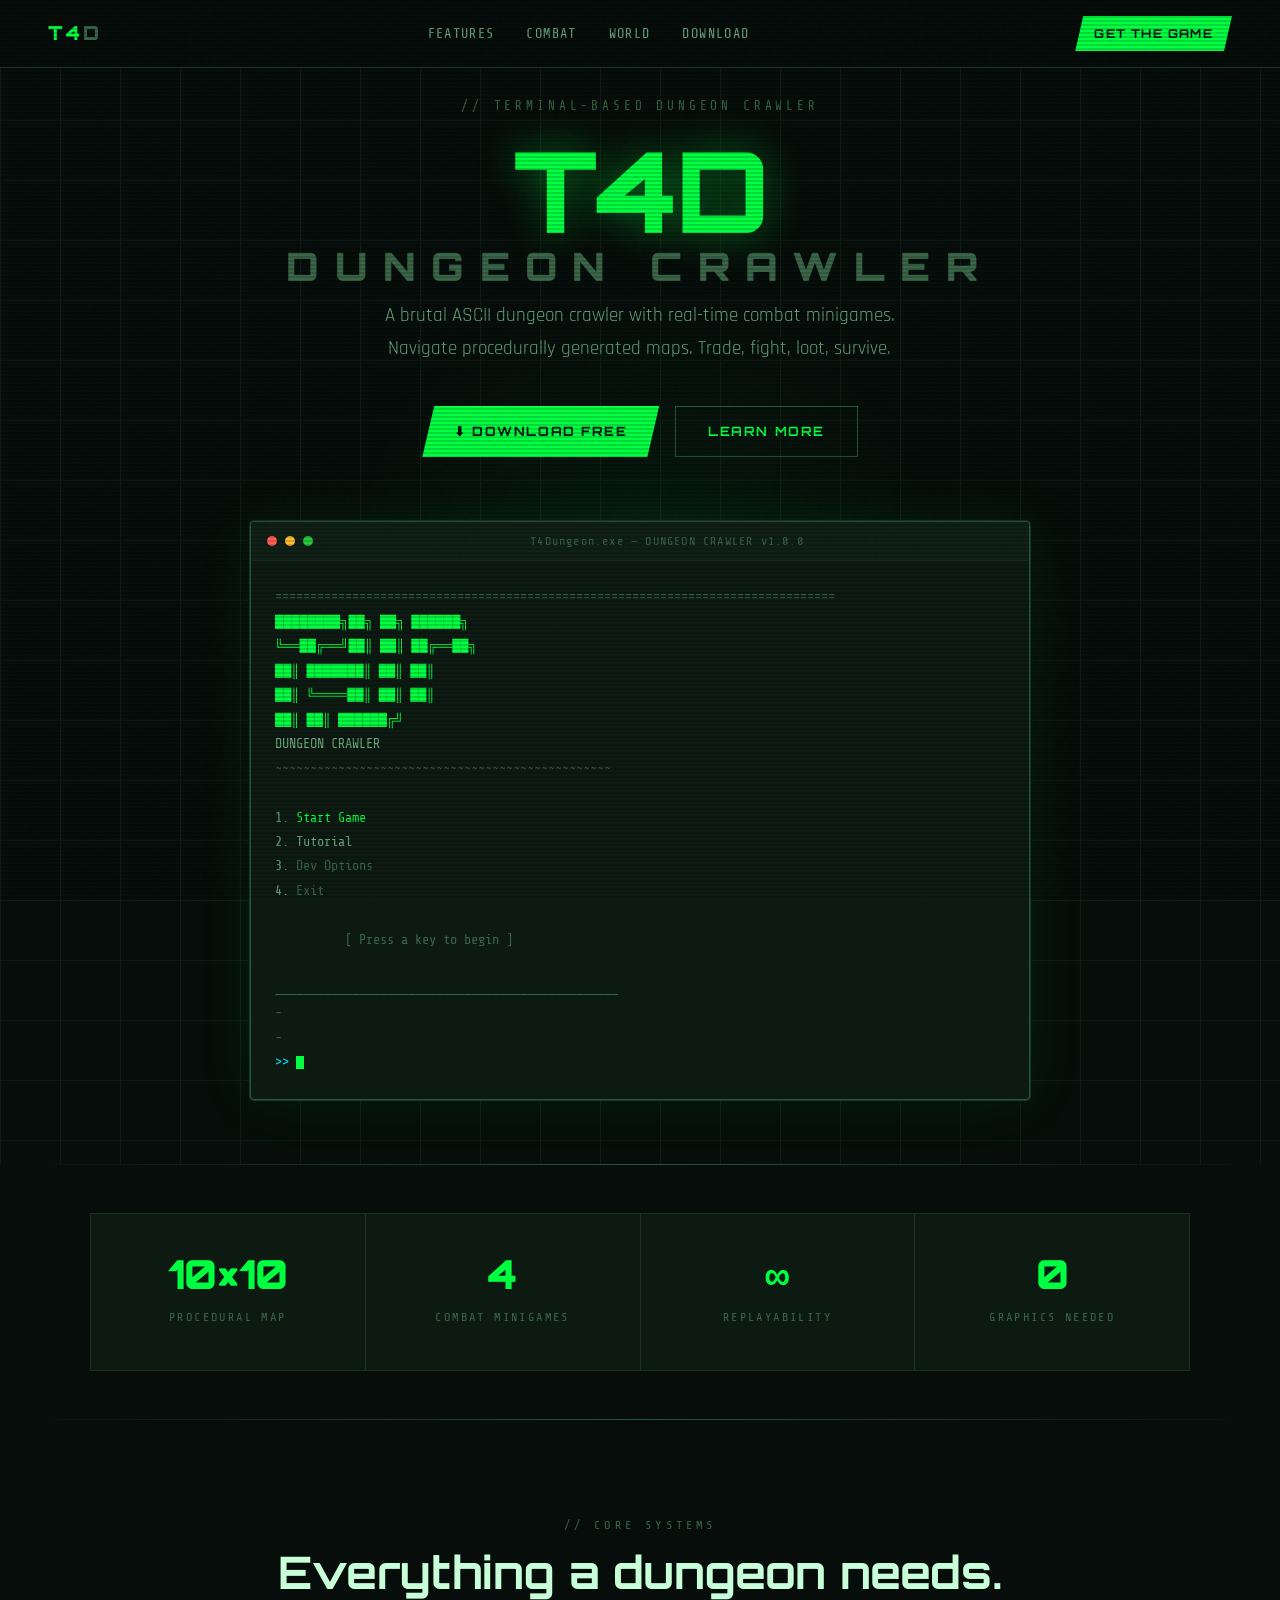
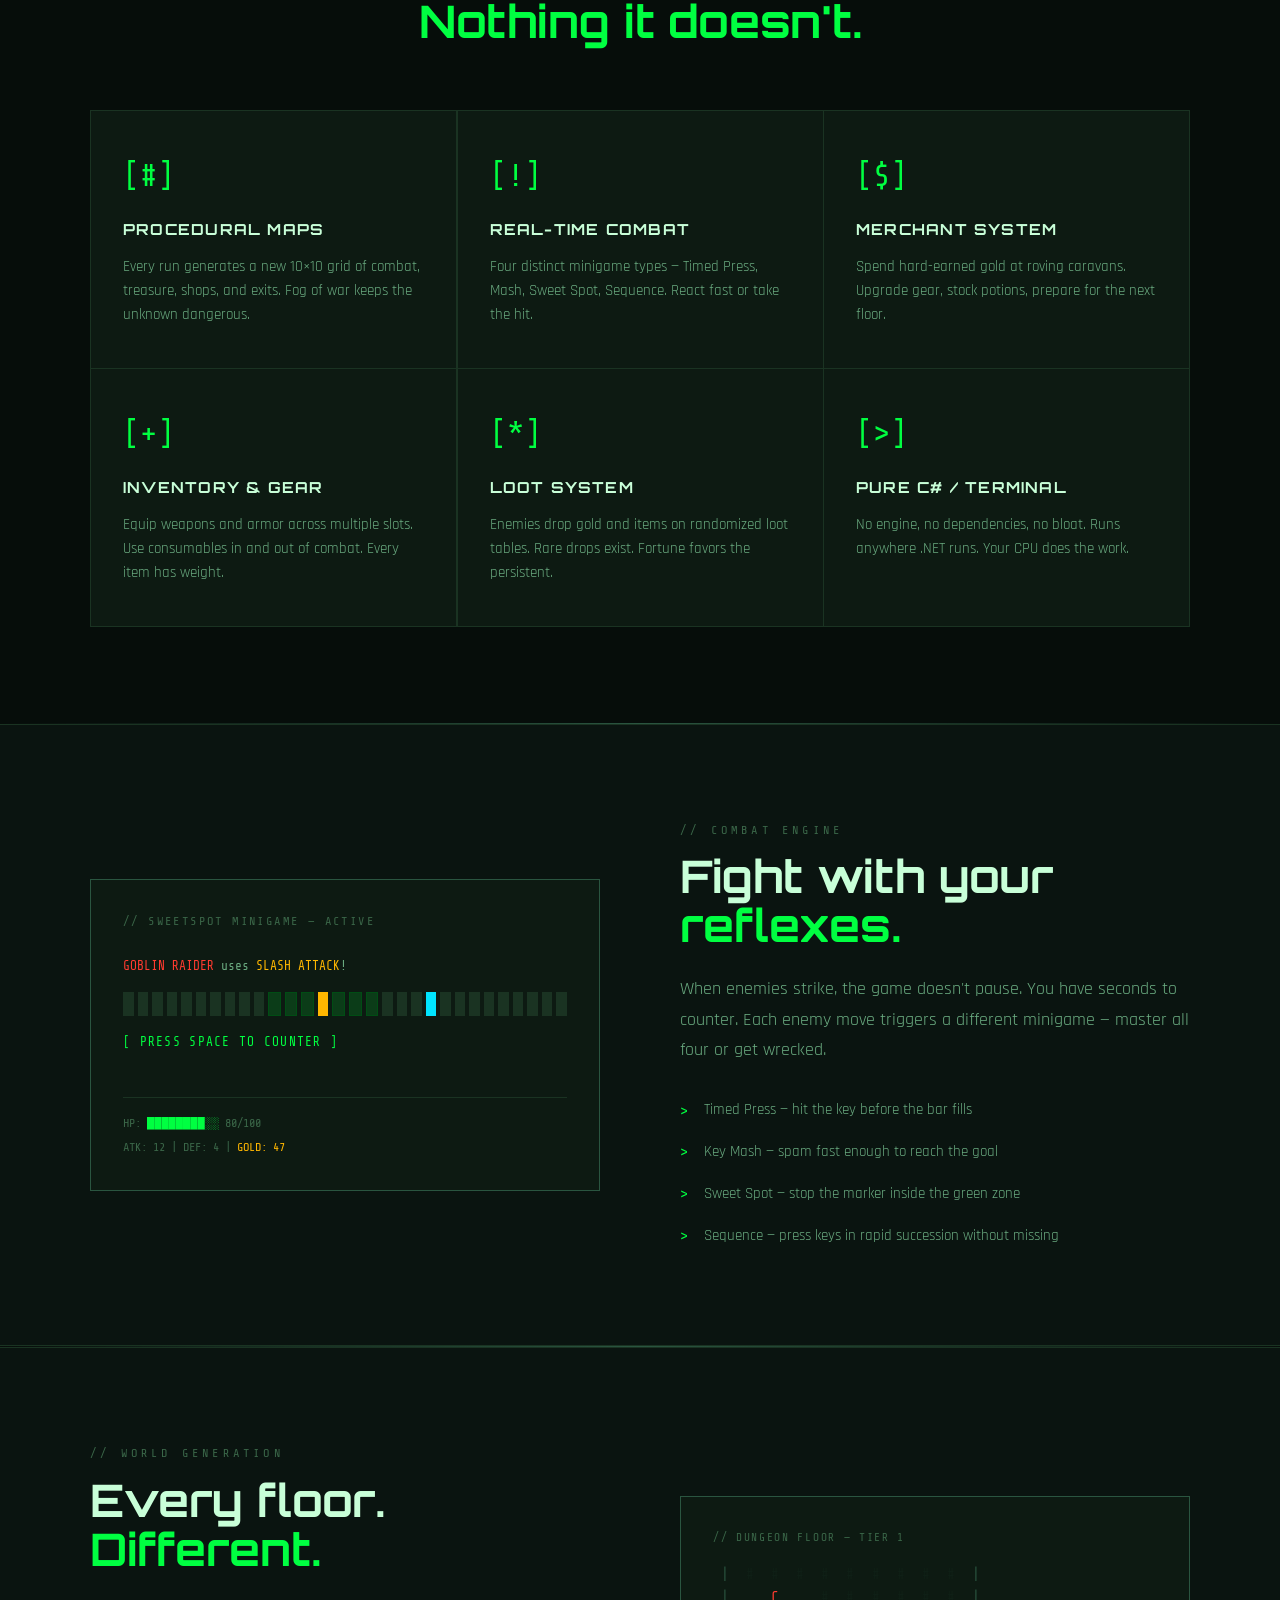
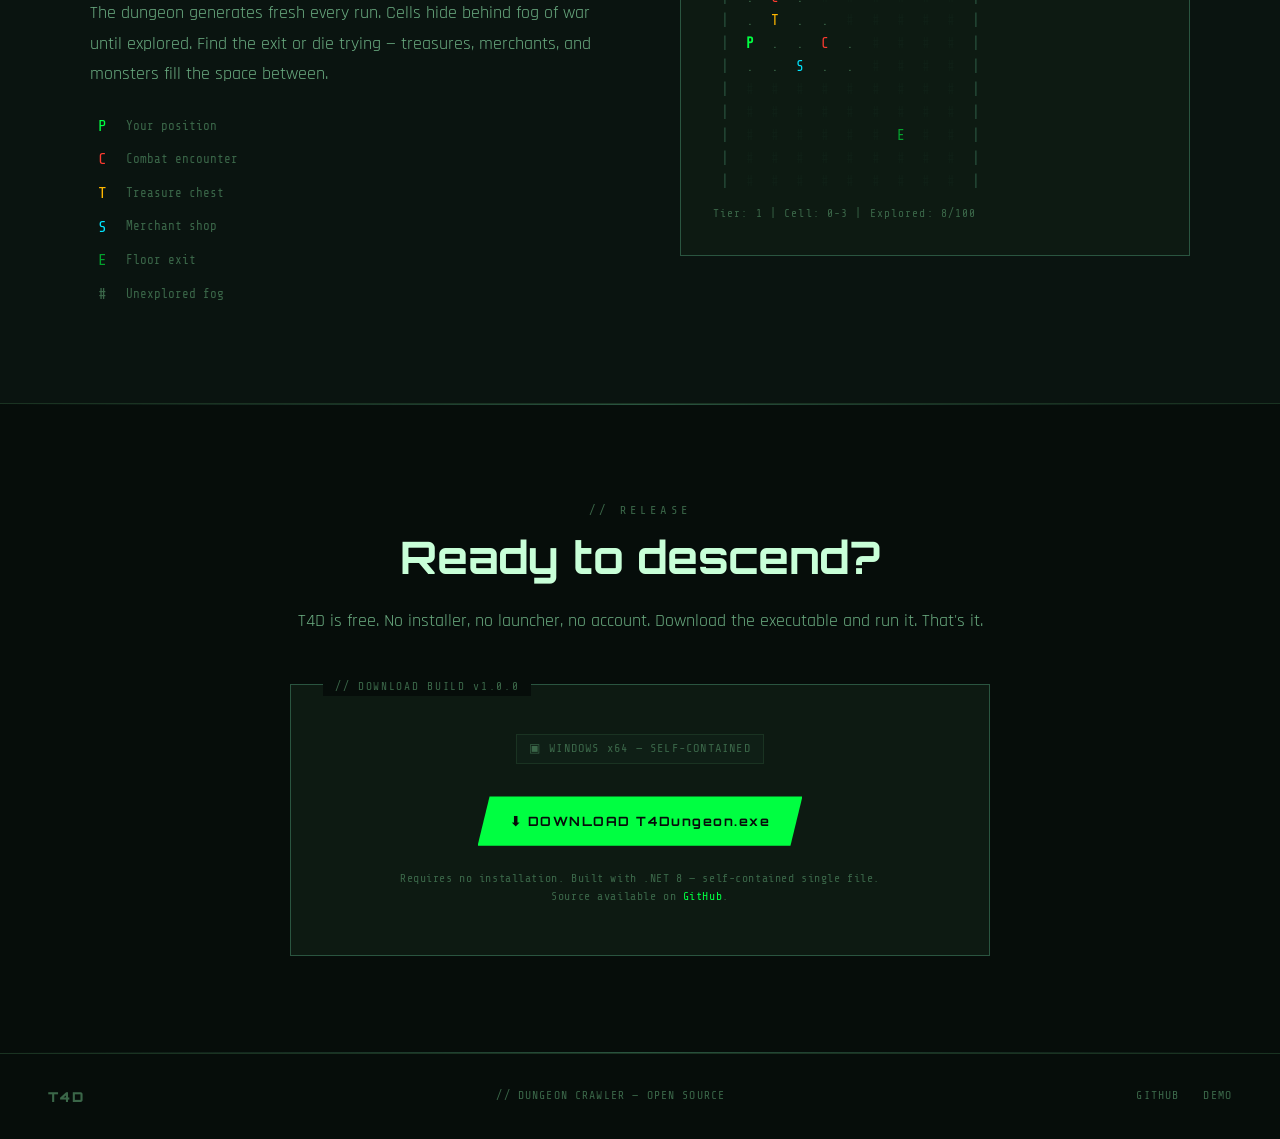
<file: RedTowerAdventure.Web/wwwroot/index.html>
﻿<!DOCTYPE html>
<html lang="en">
<head>
    <meta charset="utf-8" />
    <meta name="viewport" content="width=device-width, initial-scale=1.0" />
    <title>T4D — Dungeon Crawler</title>
    <link href="https://fonts.googleapis.com/css2?family=Share+Tech+Mono&family=Rajdhani:wght@300;400;600;700&family=Orbitron:wght@400;700;900&display=swap" rel="stylesheet" />
    <style>
        * {
            margin: 0;
            padding: 0;
            box-sizing: border-box;
        }

        :root {
            --green: #00ff41;
            --green-dim: #00c832;
            --green-dark: #004d14;
            --bg: #060d0a;
            --bg2: #0a1410;
            --bg3: #0f1f16;
            --panel: #0d1a12;
            --border: #1a3322;
            --border-bright: #2a5540;
            --text: #c8ffd8;
            --text-dim: #6aab80;
            --text-muted: #3a6648;
            --amber: #ffb700;
            --red: #ff3b30;
            --cyan: #00e5ff;
        }

        html {
            scroll-behavior: smooth;
        }

        body {
            background: var(--bg);
            color: var(--text);
            font-family: 'Rajdhani',sans-serif;
            font-size: 18px;
            line-height: 1.6;
            overflow-x: hidden;
        }

            /* SCANLINE OVERLAY */
            body::before {
                content: '';
                position: fixed;
                inset: 0;
                background: repeating-linear-gradient( 0deg, transparent, transparent 2px, rgba(0,0,0,0.15) 2px, rgba(0,0,0,0.15) 4px );
                pointer-events: none;
                z-index: 1000;
            }

            /* NOISE TEXTURE */
            body::after {
                content: '';
                position: fixed;
                inset: 0;
                background-image: url("data:image/svg+xml,%3Csvg viewBox='0 0 200 200' xmlns='http://www.w3.org/2000/svg'%3E%3Cfilter id='n'%3E%3CfeTurbulence type='fractalNoise' baseFrequency='0.9' numOctaves='4' stitchTiles='stitch'/%3E%3C/filter%3E%3Crect width='100%25' height='100%25' filter='url(%23n)' opacity='0.04'/%3E%3C/svg%3E");
                pointer-events: none;
                z-index: 999;
                opacity: 0.4;
            }

        /* ─── NAV ─── */
        nav {
            position: fixed;
            top: 0;
            left: 0;
            right: 0;
            z-index: 100;
            display: flex;
            align-items: center;
            justify-content: space-between;
            padding: 1rem 3rem;
            border-bottom: 1px solid var(--border);
            background: rgba(6,13,10,0.9);
            backdrop-filter: blur(12px);
        }

        .nav-logo {
            font-family: 'Orbitron',monospace;
            font-weight: 900;
            font-size: 1.2rem;
            color: var(--green);
            letter-spacing: 0.15em;
            text-decoration: none;
        }

            .nav-logo span {
                color: var(--text-muted);
            }

        .nav-links {
            display: flex;
            gap: 2rem;
            list-style: none;
        }

            .nav-links a {
                font-family: 'Share Tech Mono',monospace;
                font-size: 0.85rem;
                color: var(--text-dim);
                text-decoration: none;
                letter-spacing: 0.1em;
                transition: color 0.2s;
            }

                .nav-links a:hover {
                    color: var(--green);
                }

        .nav-cta {
            font-family: 'Orbitron',monospace;
            font-size: 0.75rem;
            font-weight: 700;
            color: var(--bg);
            background: var(--green);
            border: none;
            padding: 0.5rem 1.2rem;
            cursor: pointer;
            letter-spacing: 0.1em;
            text-decoration: none;
            transition: all 0.2s;
            clip-path: polygon(8px 0%, 100% 0%, calc(100% - 8px) 100%, 0% 100%);
        }

            .nav-cta:hover {
                background: var(--green-dim);
                transform: translateY(-1px);
            }

        /* ─── HERO ─── */
        .hero {
            min-height: 100vh;
            display: flex;
            flex-direction: column;
            align-items: center;
            justify-content: center;
            position: relative;
            padding: 6rem 2rem 4rem;
            overflow: hidden;
        }

        .hero-grid {
            position: absolute;
            inset: 0;
            background-image: linear-gradient(var(--border) 1px, transparent 1px), linear-gradient(90deg, var(--border) 1px, transparent 1px);
            background-size: 60px 60px;
            opacity: 0.4;
            animation: gridPan 20s linear infinite;
        }

        @keyframes gridPan {
            0% {
                transform: translateY(0);
            }

            100% {
                transform: translateY(60px);
            }
        }

        .hero-glow {
            position: absolute;
            width: 600px;
            height: 600px;
            border-radius: 50%;
            background: radial-gradient(circle, rgba(0,255,65,0.06) 0%, transparent 70%);
            top: 50%;
            left: 50%;
            transform: translate(-50%,-50%);
            animation: pulse 4s ease-in-out infinite;
        }

        @keyframes pulse {
            0%,100% {
                transform: translate(-50%,-50%) scale(1);
            }

            50% {
                transform: translate(-50%,-50%) scale(1.1);
            }
        }

        .hero-content {
            position: relative;
            z-index: 2;
            text-align: center;
            max-width: 900px;
        }

        .hero-eyebrow {
            font-family: 'Share Tech Mono',monospace;
            font-size: 0.8rem;
            color: var(--text-muted);
            letter-spacing: 0.3em;
            margin-bottom: 1.5rem;
            animation: fadeUp 0.8s ease both;
        }

        .hero-title {
            font-family: 'Orbitron',monospace;
            font-size: clamp(3rem, 10vw, 7rem);
            font-weight: 900;
            line-height: 0.9;
            letter-spacing: -0.02em;
            margin-bottom: 1rem;
            animation: fadeUp 0.8s 0.1s ease both;
        }

            .hero-title .t4 {
                color: var(--green);
                text-shadow: 0 0 40px rgba(0,255,65,0.4);
                display: block;
            }

            .hero-title .d {
                color: var(--text-muted);
                font-size: 0.35em;
                letter-spacing: 0.4em;
                display: block;
                margin-top: 0.2em;
            }

        .hero-desc {
            font-size: 1.2rem;
            color: var(--text-dim);
            max-width: 560px;
            margin: 0 auto 2.5rem;
            line-height: 1.7;
            animation: fadeUp 0.8s 0.2s ease both;
        }

        .hero-actions {
            display: flex;
            gap: 1rem;
            justify-content: center;
            flex-wrap: wrap;
            animation: fadeUp 0.8s 0.3s ease both;
        }

        .btn-primary {
            font-family: 'Orbitron',monospace;
            font-size: 0.8rem;
            font-weight: 700;
            color: var(--bg);
            background: var(--green);
            border: none;
            padding: 0.9rem 2rem;
            cursor: pointer;
            letter-spacing: 0.12em;
            text-decoration: none;
            display: inline-flex;
            align-items: center;
            gap: 0.5rem;
            transition: all 0.2s;
            clip-path: polygon(12px 0%, 100% 0%, calc(100% - 12px) 100%, 0% 100%);
        }

            .btn-primary:hover {
                background: var(--green-dim);
                transform: translateY(-2px);
                box-shadow: 0 8px 30px rgba(0,255,65,0.25);
            }

        .btn-secondary {
            font-family: 'Orbitron',monospace;
            font-size: 0.8rem;
            font-weight: 700;
            color: var(--green);
            background: transparent;
            border: 1px solid var(--border-bright);
            padding: 0.9rem 2rem;
            cursor: pointer;
            letter-spacing: 0.12em;
            text-decoration: none;
            display: inline-flex;
            align-items: center;
            gap: 0.5rem;
            transition: all 0.2s;
        }

            .btn-secondary:hover {
                border-color: var(--green);
                background: rgba(0,255,65,0.05);
                transform: translateY(-2px);
            }

        /* TERMINAL PREVIEW */
        .terminal-preview {
            position: relative;
            z-index: 2;
            margin-top: 4rem;
            width: 100%;
            max-width: 780px;
            animation: fadeUp 0.8s 0.4s ease both;
        }

        .terminal-frame {
            background: var(--panel);
            border: 1px solid var(--border-bright);
            border-radius: 4px;
            overflow: hidden;
            box-shadow: 0 0 60px rgba(0,255,65,0.08), 0 0 0 1px var(--border);
        }

        .terminal-bar {
            background: var(--bg3);
            padding: 0.6rem 1rem;
            display: flex;
            align-items: center;
            gap: 0.5rem;
            border-bottom: 1px solid var(--border);
        }

        .terminal-dot {
            width: 10px;
            height: 10px;
            border-radius: 50%;
        }

        .dot-red {
            background: #ff5f57;
        }

        .dot-yellow {
            background: #ffbd2e;
        }

        .dot-green {
            background: #28ca41;
        }

        .terminal-title {
            flex: 1;
            text-align: center;
            font-family: 'Share Tech Mono',monospace;
            font-size: 0.75rem;
            color: var(--text-muted);
            letter-spacing: 0.1em;
        }

        .terminal-body {
            padding: 1.5rem;
            font-family: 'Share Tech Mono',monospace;
            font-size: 0.85rem;
            line-height: 1.8;
            min-height: 280px;
        }

        .t-green {
            color: var(--green);
        }

        .t-dim {
            color: var(--text-dim);
        }

        .t-muted {
            color: var(--text-muted);
        }

        .t-amber {
            color: var(--amber);
        }

        .t-cyan {
            color: var(--cyan);
        }

        .t-red {
            color: var(--red);
        }

        .cursor {
            display: inline-block;
            width: 8px;
            height: 1em;
            background: var(--green);
            vertical-align: text-bottom;
            animation: blink 1s step-end infinite;
        }

        @keyframes blink {
            0%,100% {
                opacity: 1;
            }

            50% {
                opacity: 0;
            }
        }

        @keyframes fadeUp {
            from {
                opacity: 0;
                transform: translateY(24px);
            }

            to {
                opacity: 1;
                transform: translateY(0);
            }
        }

        /* ─── DIVIDER ─── */
        .divider {
            height: 1px;
            background: linear-gradient(90deg, transparent, var(--border-bright), transparent);
            margin: 0;
        }

        /* ─── SECTION BASE ─── */
        section {
            padding: 6rem 2rem;
        }

        .section-label {
            font-family: 'Share Tech Mono',monospace;
            font-size: 0.75rem;
            color: var(--text-muted);
            letter-spacing: 0.35em;
            margin-bottom: 0.75rem;
        }

        .section-title {
            font-family: 'Orbitron',monospace;
            font-weight: 700;
            font-size: clamp(1.8rem, 4vw, 2.8rem);
            color: var(--text);
            line-height: 1.1;
            margin-bottom: 1.5rem;
        }

            .section-title em {
                font-style: normal;
                color: var(--green);
            }

        /* ─── FEATURES ─── */
        .features {
            max-width: 1100px;
            margin: 0 auto;
            text-align: center;
        }

        .features-header {
            margin-bottom: 4rem;
        }

        .features-grid {
            display: grid;
            grid-template-columns: repeat(auto-fit,minmax(280px,1fr));
            gap: 1.5px;
            background: var(--border);
            border: 1px solid var(--border);
        }

        .feature-card {
            background: var(--panel);
            padding: 2.5rem 2rem;
            text-align: left;
            position: relative;
            overflow: hidden;
            transition: background 0.3s;
        }

            .feature-card::before {
                content: '';
                position: absolute;
                top: 0;
                left: 0;
                right: 0;
                height: 2px;
                background: var(--green);
                transform: scaleX(0);
                transform-origin: left;
                transition: transform 0.3s;
            }

            .feature-card:hover {
                background: var(--bg3);
            }

                .feature-card:hover::before {
                    transform: scaleX(1);
                }

        .feature-icon {
            font-family: 'Share Tech Mono',monospace;
            font-size: 2rem;
            color: var(--green);
            margin-bottom: 1rem;
            display: block;
        }

        .feature-title {
            font-family: 'Orbitron',monospace;
            font-size: 0.95rem;
            font-weight: 700;
            color: var(--text);
            letter-spacing: 0.08em;
            margin-bottom: 0.75rem;
        }

        .feature-desc {
            font-size: 0.95rem;
            color: var(--text-dim);
            line-height: 1.6;
        }

        /* ─── COMBAT ─── */
        .combat {
            background: var(--bg2);
            border-top: 1px solid var(--border);
            border-bottom: 1px solid var(--border);
        }

        .combat-inner {
            max-width: 1100px;
            margin: 0 auto;
            display: grid;
            grid-template-columns: 1fr 1fr;
            gap: 5rem;
            align-items: center;
        }

        .combat-visual {
            position: relative;
        }

        .minigame-demo {
            background: var(--panel);
            border: 1px solid var(--border-bright);
            padding: 2rem;
            font-family: 'Share Tech Mono',monospace;
        }

        .minigame-title {
            font-size: 0.75rem;
            color: var(--text-muted);
            letter-spacing: 0.2em;
            margin-bottom: 1.5rem;
        }

        .minigame-bar {
            display: flex;
            gap: 4px;
            margin-bottom: 1rem;
        }

        .bar-seg {
            height: 24px;
            flex: 1;
            background: var(--border);
            transition: background 0.1s;
        }

            .bar-seg.filled {
                background: var(--green);
            }

            .bar-seg.zone {
                background: rgba(0,255,65,0.15);
                border: 1px solid var(--green-dark);
            }

            .bar-seg.target {
                background: var(--amber);
            }

            .bar-seg.marker {
                background: var(--cyan);
                animation: markerBounce 1.5s ease-in-out infinite alternate;
            }

        @keyframes markerBounce {
            0% {
                filter: brightness(0.7);
            }

            100% {
                filter: brightness(1.3);
            }
        }

        .minigame-prompt {
            font-size: 0.8rem;
            color: var(--green);
            letter-spacing: 0.1em;
        }

        .combat-text .section-label {
            text-align: left;
        }

        .combat-text .section-title {
            text-align: left;
        }

        .combat-features {
            list-style: none;
            margin-top: 2rem;
            display: flex;
            flex-direction: column;
            gap: 1rem;
        }

            .combat-features li {
                display: flex;
                align-items: flex-start;
                gap: 1rem;
                font-size: 0.95rem;
                color: var(--text-dim);
            }

                .combat-features li::before {
                    content: '>';
                    font-family: 'Share Tech Mono',monospace;
                    color: var(--green);
                    flex-shrink: 0;
                    margin-top: 0.1em;
                }

        /* ─── STATS ─── */
        .stats {
            max-width: 1100px;
            margin: 0 auto;
            display: grid;
            grid-template-columns: repeat(4,1fr);
            gap: 1px;
            background: var(--border);
            border: 1px solid var(--border);
        }

        .stat {
            background: var(--panel);
            padding: 2.5rem 2rem;
            text-align: center;
        }

        .stat-number {
            font-family: 'Orbitron',monospace;
            font-size: 2.5rem;
            font-weight: 900;
            color: var(--green);
            display: block;
            line-height: 1;
            margin-bottom: 0.5rem;
        }

        .stat-label {
            font-family: 'Share Tech Mono',monospace;
            font-size: 0.75rem;
            color: var(--text-muted);
            letter-spacing: 0.2em;
        }

        /* ─── MAP SECTION ─── */
        .map-section {
            background: var(--bg2);
            border-top: 1px solid var(--border);
            border-bottom: 1px solid var(--border);
        }

        .map-inner {
            max-width: 1100px;
            margin: 0 auto;
            display: grid;
            grid-template-columns: 1fr 1fr;
            gap: 5rem;
            align-items: center;
        }

        .ascii-map {
            font-family: 'Share Tech Mono',monospace;
            font-size: 0.9rem;
            line-height: 1.6;
            color: var(--text-dim);
            background: var(--panel);
            border: 1px solid var(--border-bright);
            padding: 2rem;
        }

        .map-row {
            display: flex;
            gap: 0.15em;
        }

        .cell {
            display: inline-flex;
            align-items: center;
            justify-content: center;
            width: 1.6em;
            height: 1.6em;
        }

        .cell-empty {
            color: var(--text-muted);
        }

        .cell-wall {
            color: var(--border-bright);
        }

        .cell-player {
            color: var(--green);
            font-weight: bold;
            animation: playerPulse 2s ease-in-out infinite;
        }

        .cell-combat {
            color: var(--red);
        }

        .cell-treasure {
            color: var(--amber);
        }

        .cell-shop {
            color: var(--cyan);
        }

        .cell-exit {
            color: var(--green);
            opacity: 0.6;
        }

        .cell-fog {
            color: var(--bg3);
        }

        @keyframes playerPulse {
            0%,100% {
                text-shadow: none;
            }

            50% {
                text-shadow: 0 0 12px var(--green);
            }
        }

        .map-legend {
            display: flex;
            flex-direction: column;
            gap: 0.5rem;
            margin-top: 1.5rem;
        }

        .legend-item {
            display: flex;
            align-items: center;
            gap: 0.75rem;
            font-family: 'Share Tech Mono',monospace;
            font-size: 0.78rem;
            color: var(--text-muted);
        }

        .legend-sym {
            width: 1.5em;
            text-align: center;
            font-size: 1rem;
        }

        /* ─── DOWNLOAD ─── */
        .download {
            max-width: 700px;
            margin: 0 auto;
            text-align: center;
        }

        .download-box {
            margin-top: 3rem;
            border: 1px solid var(--border-bright);
            padding: 3rem;
            position: relative;
            background: var(--panel);
        }

            .download-box::before {
                content: '// DOWNLOAD BUILD v1.0.0';
                position: absolute;
                top: -0.7em;
                left: 2rem;
                background: var(--bg);
                padding: 0 0.75rem;
                font-family: 'Share Tech Mono',monospace;
                font-size: 0.7rem;
                color: var(--text-muted);
                letter-spacing: 0.15em;
            }

        .platform-badge {
            display: inline-flex;
            align-items: center;
            gap: 0.5rem;
            font-family: 'Share Tech Mono',monospace;
            font-size: 0.75rem;
            color: var(--text-muted);
            background: var(--bg3);
            border: 1px solid var(--border);
            padding: 0.3rem 0.75rem;
            margin-bottom: 2rem;
            letter-spacing: 0.1em;
        }

        .download-note {
            margin-top: 1.5rem;
            font-family: 'Share Tech Mono',monospace;
            font-size: 0.72rem;
            color: var(--text-muted);
            letter-spacing: 0.05em;
        }

        /* ─── FOOTER ─── */
        footer {
            border-top: 1px solid var(--border);
            padding: 2rem 3rem;
            display: flex;
            align-items: center;
            justify-content: space-between;
        }

        .footer-logo {
            font-family: 'Orbitron',monospace;
            font-size: 0.85rem;
            font-weight: 900;
            color: var(--text-muted);
            letter-spacing: 0.15em;
        }

        .footer-text {
            font-family: 'Share Tech Mono',monospace;
            font-size: 0.72rem;
            color: var(--text-muted);
            letter-spacing: 0.1em;
        }

        .footer-links {
            display: flex;
            gap: 1.5rem;
        }

            .footer-links a {
                font-family: 'Share Tech Mono',monospace;
                font-size: 0.72rem;
                color: var(--text-muted);
                text-decoration: none;
                letter-spacing: 0.1em;
                transition: color 0.2s;
            }

                .footer-links a:hover {
                    color: var(--green);
                }

        @media(max-width:768px) {
            nav {
                padding: 1rem 1.5rem;
            }

            .nav-links {
                display: none;
            }

            .combat-inner, .map-inner {
                grid-template-columns: 1fr;
            }

            .stats {
                grid-template-columns: repeat(2,1fr);
            }

            footer {
                flex-direction: column;
                gap: 1rem;
                text-align: center;
            }
        }
    </style>
</head>
<body>

    <nav>
        <a class="nav-logo" href="#">T4<span>D</span></a>
        <ul class="nav-links">
            <li><a href="#features">FEATURES</a></li>
            <li><a href="#combat">COMBAT</a></li>
            <li><a href="#world">WORLD</a></li>
            <li><a href="#download">DOWNLOAD</a></li>
        </ul>
        <a class="nav-cta" href="#download">GET THE GAME</a>
    </nav>

    <!-- ─── HERO ─── -->
    <section class="hero">
        <div class="hero-grid"></div>
        <div class="hero-glow"></div>

        <div class="hero-content">
            <p class="hero-eyebrow">// TERMINAL-BASED DUNGEON CRAWLER</p>
            <h1 class="hero-title">
                <span class="t4">T4D</span>
                <span class="d">DUNGEON CRAWLER</span>
            </h1>
            <p class="hero-desc">
                A brutal ASCII dungeon crawler with real-time combat minigames.
                Navigate procedurally generated maps. Trade, fight, loot, survive.
            </p>
            <div class="hero-actions">
                <a href="#download" class="btn-primary">⬇ DOWNLOAD FREE</a>
                <a href="#features" class="btn-secondary">LEARN MORE</a>
            </div>
        </div>

        <div class="terminal-preview">
            <div class="terminal-frame">
                <div class="terminal-bar">
                    <div class="terminal-dot dot-red"></div>
                    <div class="terminal-dot dot-yellow"></div>
                    <div class="terminal-dot dot-green"></div>
                    <div class="terminal-title">T4Dungeon.exe — DUNGEON CRAWLER v1.0.0</div>
                </div>
                <div class="terminal-body">
                    <div><span class="t-muted">================================================================================</span></div>
                    <div><span class="t-green">████████╗██╗  ██╗    ██████╗ </span></div>
                    <div><span class="t-green">╚══██╔══╝██║  ██║    ██╔══██╗</span></div>
                    <div><span class="t-green">   ██║   ███████║    ██║  ██║</span></div>
                    <div><span class="t-green">   ██║   ╚════██║    ██║  ██║</span></div>
                    <div><span class="t-green">   ██║        ██║    ██████╔╝</span></div>
                    <div><span class="t-dim">      DUNGEON CRAWLER</span></div>
                    <div><span class="t-muted">~~~~~~~~~~~~~~~~~~~~~~~~~~~~~~~~~~~~~~~~~~~~~~~~</span></div>
                    <br />
                    <div><span class="t-dim">1. </span><span class="t-green">Start Game</span></div>
                    <div><span class="t-dim">2. </span><span class="t-dim">Tutorial</span></div>
                    <div><span class="t-dim">3. </span><span class="t-muted">Dev Options</span></div>
                    <div><span class="t-dim">4. </span><span class="t-muted">Exit</span></div>
                    <br />
                    <div><span class="t-muted">&nbsp;&nbsp;&nbsp;&nbsp;&nbsp;&nbsp;&nbsp;&nbsp;&nbsp;&nbsp;[ Press a key to begin ]</span></div>
                    <br />
                    <div><span class="t-muted">_________________________________________________</span></div>
                    <div><span class="t-muted">-</span></div>
                    <div><span class="t-muted">-</span></div>
                    <div><span class="t-cyan">&gt;&gt; </span><span class="cursor"></span></div>
                </div>
            </div>
        </div>
    </section>

    <div class="divider"></div>

    <!-- ─── STATS ─── -->
    <section style="padding:3rem 2rem;">
        <div class="stats">
            <div class="stat">
                <span class="stat-number">10×10</span>
                <span class="stat-label">PROCEDURAL MAP</span>
            </div>
            <div class="stat">
                <span class="stat-number">4</span>
                <span class="stat-label">COMBAT MINIGAMES</span>
            </div>
            <div class="stat">
                <span class="stat-number">∞</span>
                <span class="stat-label">REPLAYABILITY</span>
            </div>
            <div class="stat">
                <span class="stat-number">0</span>
                <span class="stat-label">GRAPHICS NEEDED</span>
            </div>
        </div>
    </section>

    <div class="divider"></div>

    <!-- ─── FEATURES ─── -->
    <section id="features">
        <div class="features">
            <div class="features-header">
                <p class="section-label">// CORE SYSTEMS</p>
                <h2 class="section-title">Everything a dungeon needs.<br><em>Nothing it doesn't.</em></h2>
            </div>
            <div class="features-grid">
                <div class="feature-card">
                    <span class="feature-icon">[#]</span>
                    <div class="feature-title">PROCEDURAL MAPS</div>
                    <p class="feature-desc">Every run generates a new 10×10 grid of combat, treasure, shops, and exits. Fog of war keeps the unknown dangerous.</p>
                </div>
                <div class="feature-card">
                    <span class="feature-icon">[!]</span>
                    <div class="feature-title">REAL-TIME COMBAT</div>
                    <p class="feature-desc">Four distinct minigame types — Timed Press, Mash, Sweet Spot, Sequence. React fast or take the hit.</p>
                </div>
                <div class="feature-card">
                    <span class="feature-icon">[$]</span>
                    <div class="feature-title">MERCHANT SYSTEM</div>
                    <p class="feature-desc">Spend hard-earned gold at roving caravans. Upgrade gear, stock potions, prepare for the next floor.</p>
                </div>
                <div class="feature-card">
                    <span class="feature-icon">[+]</span>
                    <div class="feature-title">INVENTORY & GEAR</div>
                    <p class="feature-desc">Equip weapons and armor across multiple slots. Use consumables in and out of combat. Every item has weight.</p>
                </div>
                <div class="feature-card">
                    <span class="feature-icon">[*]</span>
                    <div class="feature-title">LOOT SYSTEM</div>
                    <p class="feature-desc">Enemies drop gold and items on randomized loot tables. Rare drops exist. Fortune favors the persistent.</p>
                </div>
                <div class="feature-card">
                    <span class="feature-icon">[>]</span>
                    <div class="feature-title">PURE C# / TERMINAL</div>
                    <p class="feature-desc">No engine, no dependencies, no bloat. Runs anywhere .NET runs. Your CPU does the work.</p>
                </div>
            </div>
        </div>
    </section>

    <div class="divider"></div>

    <!-- ─── COMBAT ─── -->
    <section id="combat" class="combat">
        <div class="combat-inner">
            <div class="combat-visual">
                <div class="minigame-demo">
                    <div class="minigame-title">// SWEETSPOT MINIGAME — ACTIVE</div>
                    <div style="font-family:'Share Tech Mono',monospace;font-size:0.8rem;color:var(--text-dim);margin-bottom:1rem;">
                        <span class="t-red">GOBLIN RAIDER</span> uses <span class="t-amber">SLASH ATTACK</span>!
                    </div>
                    <div class="minigame-bar" id="demoBar"></div>
                    <div class="minigame-prompt">[ PRESS SPACE TO COUNTER ]</div>
                    <br />
                    <div style="font-family:'Share Tech Mono',monospace;font-size:0.75rem;color:var(--text-muted);margin-top:1rem;border-top:1px solid var(--border);padding-top:1rem;">
                        <div>HP: <span class="t-green">████████░░</span> 80/100</div>
                        <div style="margin-top:0.3rem;">ATK: 12 | DEF: 4 | <span class="t-amber">GOLD: 47</span></div>
                    </div>
                </div>
            </div>

            <div class="combat-text">
                <p class="section-label">// COMBAT ENGINE</p>
                <h2 class="section-title">Fight with your<br><em>reflexes.</em></h2>
                <p style="color:var(--text-dim);line-height:1.7;margin-bottom:1rem;">
                    When enemies strike, the game doesn't pause. You have seconds to counter.
                    Each enemy move triggers a different minigame — master all four or get wrecked.
                </p>
                <ul class="combat-features">
                    <li>Timed Press — hit the key before the bar fills</li>
                    <li>Key Mash — spam fast enough to reach the goal</li>
                    <li>Sweet Spot — stop the marker inside the green zone</li>
                    <li>Sequence — press keys in rapid succession without missing</li>
                </ul>
            </div>
        </div>
    </section>

    <div class="divider"></div>

    <!-- ─── MAP / WORLD ─── -->
    <section id="world" class="map-section">
        <div class="map-inner">
            <div>
                <p class="section-label">// WORLD GENERATION</p>
                <h2 class="section-title">Every floor.<br><em>Different.</em></h2>
                <p style="color:var(--text-dim);line-height:1.7;margin-bottom:1.5rem;">
                    The dungeon generates fresh every run. Cells hide behind fog of war until explored.
                    Find the exit or die trying — treasures, merchants, and monsters fill the space between.
                </p>
                <div class="map-legend">
                    <div class="legend-item"><span class="legend-sym" style="color:var(--green);">P</span> Your position</div>
                    <div class="legend-item"><span class="legend-sym" style="color:var(--red);">C</span> Combat encounter</div>
                    <div class="legend-item"><span class="legend-sym" style="color:var(--amber);">T</span> Treasure chest</div>
                    <div class="legend-item"><span class="legend-sym" style="color:var(--cyan);">S</span> Merchant shop</div>
                    <div class="legend-item"><span class="legend-sym" style="color:var(--green);opacity:0.6;">E</span> Floor exit</div>
                    <div class="legend-item"><span class="legend-sym" style="color:var(--text-muted);">#</span> Unexplored fog</div>
                </div>
            </div>

            <div class="combat-visual">
                <div class="ascii-map">
                    <div style="font-size:0.7rem;color:var(--text-muted);letter-spacing:0.15em;margin-bottom:1rem;">// DUNGEON FLOOR — TIER 1</div>
                    <div class="map-row"><span class="cell cell-wall">|</span><span class="cell cell-fog">#</span><span class="cell cell-fog">#</span><span class="cell cell-fog">#</span><span class="cell cell-fog">#</span><span class="cell cell-fog">#</span><span class="cell cell-fog">#</span><span class="cell cell-fog">#</span><span class="cell cell-fog">#</span><span class="cell cell-fog">#</span><span class="cell cell-wall">|</span></div>
                    <div class="map-row"><span class="cell cell-wall">|</span><span class="cell cell-empty">.</span><span class="cell cell-combat">C</span><span class="cell cell-empty">.</span><span class="cell cell-fog">#</span><span class="cell cell-fog">#</span><span class="cell cell-fog">#</span><span class="cell cell-fog">#</span><span class="cell cell-fog">#</span><span class="cell cell-fog">#</span><span class="cell cell-wall">|</span></div>
                    <div class="map-row"><span class="cell cell-wall">|</span><span class="cell cell-empty">.</span><span class="cell cell-treasure">T</span><span class="cell cell-empty">.</span><span class="cell cell-empty">.</span><span class="cell cell-fog">#</span><span class="cell cell-fog">#</span><span class="cell cell-fog">#</span><span class="cell cell-fog">#</span><span class="cell cell-fog">#</span><span class="cell cell-wall">|</span></div>
                    <div class="map-row"><span class="cell cell-wall">|</span><span class="cell cell-player">P</span><span class="cell cell-empty">.</span><span class="cell cell-empty">.</span><span class="cell cell-combat">C</span><span class="cell cell-empty">.</span><span class="cell cell-fog">#</span><span class="cell cell-fog">#</span><span class="cell cell-fog">#</span><span class="cell cell-fog">#</span><span class="cell cell-wall">|</span></div>
                    <div class="map-row"><span class="cell cell-wall">|</span><span class="cell cell-empty">.</span><span class="cell cell-empty">.</span><span class="cell cell-shop">S</span><span class="cell cell-empty">.</span><span class="cell cell-empty">.</span><span class="cell cell-fog">#</span><span class="cell cell-fog">#</span><span class="cell cell-fog">#</span><span class="cell cell-fog">#</span><span class="cell cell-wall">|</span></div>
                    <div class="map-row"><span class="cell cell-wall">|</span><span class="cell cell-fog">#</span><span class="cell cell-fog">#</span><span class="cell cell-fog">#</span><span class="cell cell-fog">#</span><span class="cell cell-fog">#</span><span class="cell cell-fog">#</span><span class="cell cell-fog">#</span><span class="cell cell-fog">#</span><span class="cell cell-fog">#</span><span class="cell cell-wall">|</span></div>
                    <div class="map-row"><span class="cell cell-wall">|</span><span class="cell cell-fog">#</span><span class="cell cell-fog">#</span><span class="cell cell-fog">#</span><span class="cell cell-fog">#</span><span class="cell cell-fog">#</span><span class="cell cell-fog">#</span><span class="cell cell-fog">#</span><span class="cell cell-fog">#</span><span class="cell cell-fog">#</span><span class="cell cell-wall">|</span></div>
                    <div class="map-row"><span class="cell cell-wall">|</span><span class="cell cell-fog">#</span><span class="cell cell-fog">#</span><span class="cell cell-fog">#</span><span class="cell cell-fog">#</span><span class="cell cell-fog">#</span><span class="cell cell-fog">#</span><span class="cell cell-exit">E</span><span class="cell cell-fog">#</span><span class="cell cell-fog">#</span><span class="cell cell-wall">|</span></div>
                    <div class="map-row"><span class="cell cell-wall">|</span><span class="cell cell-fog">#</span><span class="cell cell-fog">#</span><span class="cell cell-fog">#</span><span class="cell cell-fog">#</span><span class="cell cell-fog">#</span><span class="cell cell-fog">#</span><span class="cell cell-fog">#</span><span class="cell cell-fog">#</span><span class="cell cell-fog">#</span><span class="cell cell-wall">|</span></div>
                    <div class="map-row"><span class="cell cell-wall">|</span><span class="cell cell-fog">#</span><span class="cell cell-fog">#</span><span class="cell cell-fog">#</span><span class="cell cell-fog">#</span><span class="cell cell-fog">#</span><span class="cell cell-fog">#</span><span class="cell cell-fog">#</span><span class="cell cell-fog">#</span><span class="cell cell-fog">#</span><span class="cell cell-wall">|</span></div>
                    <div style="font-size:0.7rem;color:var(--text-muted);margin-top:0.75rem;letter-spacing:0.1em;">Tier: 1 | Cell: 0-3 | Explored: 8/100</div>
                </div>
            </div>
        </div>
    </section>

    <div class="divider"></div>

    <!-- ─── DOWNLOAD ─── -->
    <section id="download">
        <div class="download">
            <p class="section-label" style="text-align:center;">// RELEASE</p>
            <h2 class="section-title">Ready to descend?</h2>
            <p style="color:var(--text-dim);line-height:1.7;">
                T4D is free. No installer, no launcher, no account.
                Download the executable and run it. That's it.
            </p>

            <div class="download-box">
                <div class="platform-badge">
                    <span>▣</span> WINDOWS x64 — SELF-CONTAINED
                </div>
                <br />
                <a href="https://github.com/BastianTyler/T4Dungeon/releases/latest" class="btn-primary" style="margin:0 auto;display:inline-flex;">
                    ⬇ DOWNLOAD T4Dungeon.exe
                </a>
                <div class="download-note">
                    Requires no installation. Built with .NET 8 — self-contained single file.<br />
                    Source available on <a href="https://github.com/BastianTyler/T4Dungeon" style="color:var(--green);text-decoration:none;">GitHub</a>.
                </div>
            </div>
        </div>
    </section>

    <div class="divider"></div>

    <!-- ─── FOOTER ─── -->
    <footer>
        <div class="footer-logo">T4D</div>
        <div class="footer-text">// DUNGEON CRAWLER — OPEN SOURCE</div>
        <div class="footer-links">
            <a href="https://github.com/BastianTyler/T4Dungeon">GITHUB</a>
            <a href="https://t4dungeon.onrender.com">DEMO</a>
        </div>
    </footer>

    <script>
        const bar = document.getElementById('demoBar');
        if (bar) {
            const total = 30;
            let marker = 0;
            let dir = 1;
            const zoneStart = 10, zoneEnd = 16, target = 13;

            function renderBar() {
                bar.innerHTML = '';
                for (let i = 0; i < total; i++) {
                    const seg = document.createElement('div');
                    seg.className = 'bar-seg';
                    if (i === Math.floor(marker)) seg.classList.add('marker');
                    else if (i === target) seg.classList.add('target');
                    else if (i >= zoneStart && i <= zoneEnd) seg.classList.add('zone');
                    bar.appendChild(seg);
                }
            }

            function tick() {
                marker += dir * 0.3;
                if (marker >= total - 1) { dir = -1; }
                if (marker <= 0) { dir = 1; }
                renderBar();
                requestAnimationFrame(tick);
            }
            tick();
        }
    </script>

</body>
</html>
</file>
